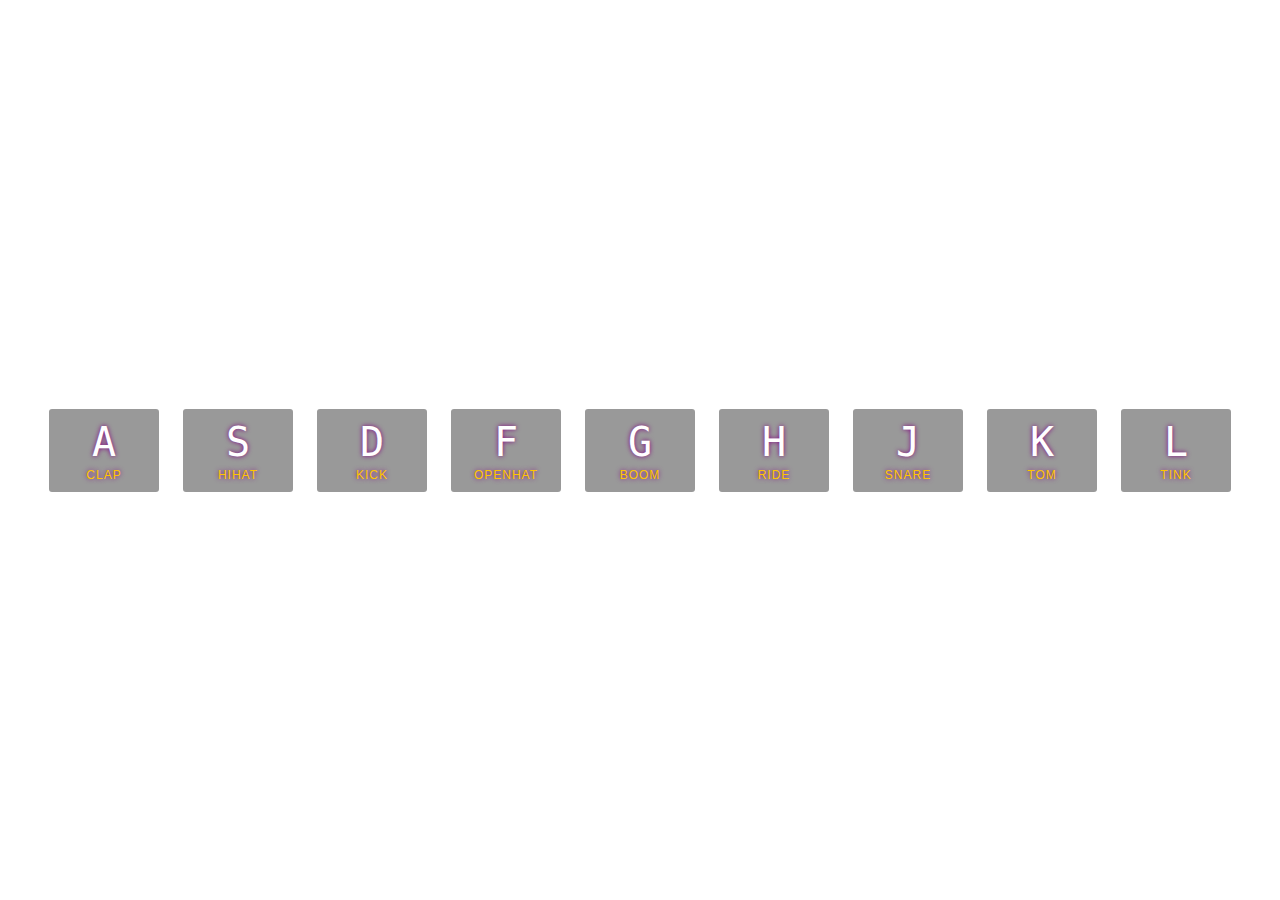
<file: 01-JS-drum-kit/index.html>
<!DOCTYPE html>
<html lang="en">
<head>
    <meta charset="UTF-8">
    <meta name="viewport" content="width=device-width, initial-scale=1.0">
    <title>Drum Kit</title>
    <link rel="stylesheet" href="style.css">
</head>
<body>

    <div class="keys">
        <div data-key="65" class="key">
            <kbd>A</kbd>
            <span class="sound">clap</span>
        </div>
        <div data-key="83" class="key">
            <kbd>S</kbd>
            <span class="sound">hihat</span>
        </div>
        <div data-key="68" class="key">
            <kbd>D</kbd>
            <span class="sound">kick</span>
        </div>
        <div data-key="70" class="key">
            <kbd>F</kbd>
            <span class="sound">openhat</span>
        </div>
        <div data-key="71" class="key">
            <kbd>G</kbd>
            <span class="sound">boom</span>
        </div>
        <div data-key="72" class="key">
            <kbd>H</kbd>
            <span class="sound">ride</span>
        </div>
        <div data-key="74" class="key">
            <kbd>J</kbd>
            <span class="sound">snare</span>
        </div>
        <div data-key="75" class="key">
            <kbd>K</kbd>
            <span class="sound">tom</span>
        </div>
        <div data-key="76" class="key">
            <kbd>L</kbd>
            <span class="sound">tink</span>
        </div>
    </div>

    <audio data-key="65" src="sounds/clap.wav"></audio>
    <audio data-key="83" src="sounds/hihat.wav"></audio>
    <audio data-key="68" src="sounds/kick.wav"></audio>
    <audio data-key="70" src="sounds/openhat.wav"></audio>
    <audio data-key="71" src="sounds/boom.wav"></audio>
    <audio data-key="72" src="sounds/ride.wav"></audio>
    <audio data-key="74" src="sounds/snare.wav"></audio>
    <audio data-key="75" src="sounds/tom.wav"></audio>
    <audio data-key="76" src="sounds/tink.wav"></audio>

<script>

function playSound(e) {
    const audio = document.querySelector(`audio[data-key="${e.keyCode}"]`);
    const key = document.querySelector(`.key[data-key="${e.keyCode}"]`)
    if (!audio) return; //stops the function from running
    audio.currentTime = 0; //allows for sound to be played repeatedly
    audio.play();
    key.classList.add('playing')
}

    function removeTransition(e){
        if (e.propertyName !== 'transform') return;
        this.classList.remove('playing');//this is the key because of the event listener called on it
    };

    const keys = document.querySelectorAll('.key');
    keys.forEach(key => key.addEventListener('transitionend', removeTransition));

    window.addEventListener('keydown', playSound);
    
</script>





</body>
</html>
</file>
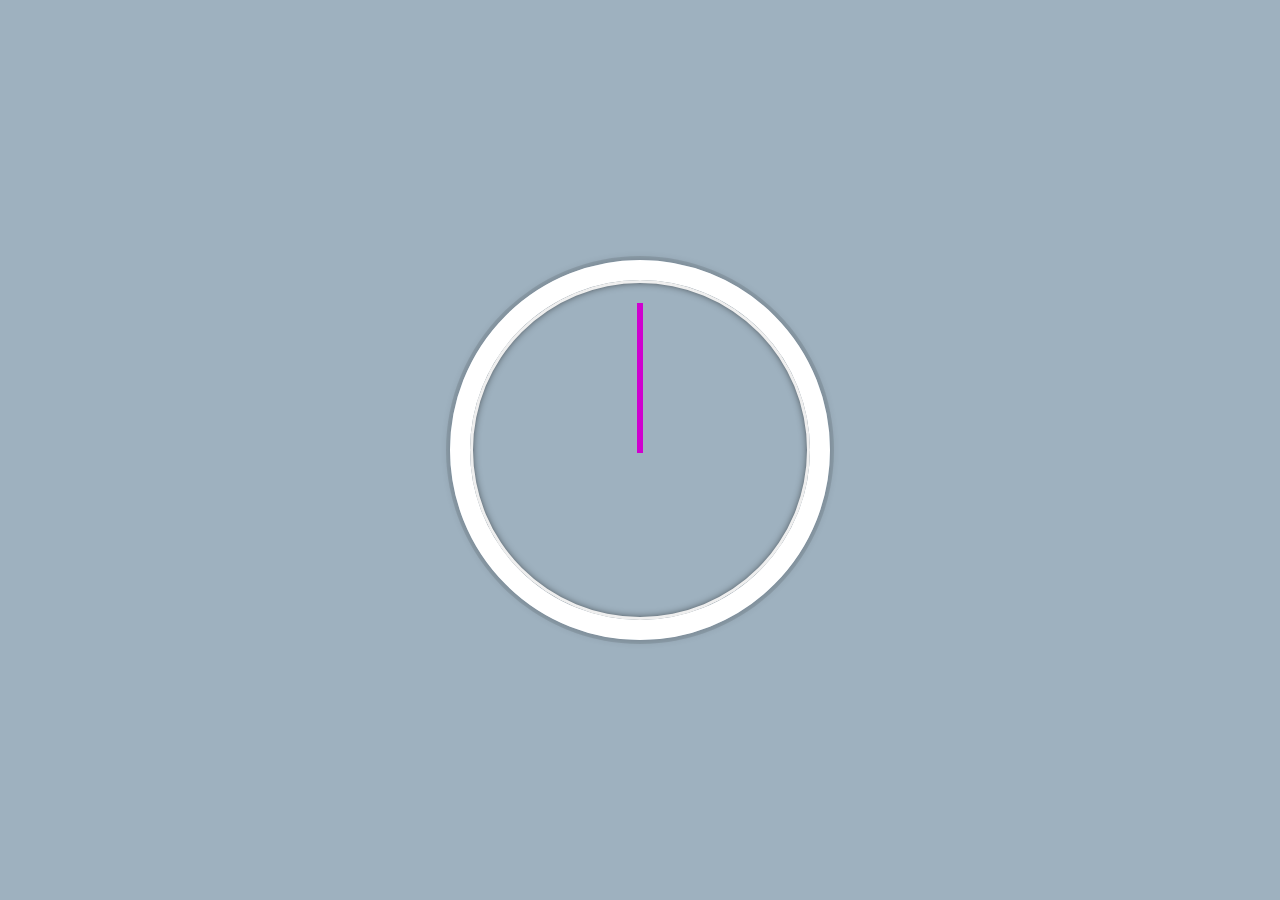
<file: 02-css-js-clock/index.html>
<!DOCTYPE html>
<html lang="en">
<head>
    <meta charset="UTF-8">
    <meta name="viewport" content="width=device-width, initial-scale=1.0">
    <title>JS + CSS Clock</title>
</head>
<body>

    <div class="clock">
        <div class="clock-face">
            <div class="hand hour-hand"></div>
            <div class="hand min-hand"></div>
            <div class="hand second-hand"></div>
        </div>
    </div>

    <style>
        html {
            background: rgba(140, 163, 179, 0.849) url(https://www.ecopetit.cat/wpic/mpic/72-727645_awesome-sunset-wallpaper-palm-tree-background-hd.jpg);
            background-size: cover;
            background-attachment: fixed;
            font-family: 'helvetica neue';
            text-align: center;
            font-size: 10px;
        }

        body {
            margin: 0;
            font-size: 2rem;
            display: flex;
            flex: 1;
            min-height: 100vh;
            align-items: center;
        }

        .clock {
            width: 30rem;
            height: 30rem;
            border: 20px solid white;
            border-radius: 50%;
            margin: 50px auto;
            position: relative;
            padding: 2rem;
            box-shadow:
            0 0 0 4px rgba(0,0,0,0.1),
            inset 0 0 0 3px #EFEFEF,
            inset 0 0 10px black,
            0 0 10px rgba(0,0,0,0.2);
        }

        .clock-face {
            position: relative;
            width: 100%;
            height: 100%;
            transform: translateY(-3);
        }

        .hand {
            width: 50%;
            height: 6px;
            background: rgb(207, 0, 207);
            position: absolute;
            top: 50%;
            transform-origin: 100%;
            transform: rotate(90deg);
            transition: all 0.05s;
            transition-timing-function: cubic-bezier(0, 1.43, 0.08, 1.4);
        }
    </style>

    <script>

        const secondHand = document.querySelector('.second-hand');
        const minuteHand = document.querySelector('.min-hand');
        const hourHand = document.querySelector('.hour-hand');

        function setDate() {
           const now = new Date();
           const seconds = now.getSeconds();
           const secondsDegrees = ((seconds / 60) * 360) + 90 //add 90 to offset the 90 degree rotation
           secondHand.style.transform = `rotate(${secondsDegrees}deg)`;
           

           const minutes = now.getMinutes();
           const minuteDegrees = ((minutes / 60) * 360) + 90
           minuteHand.style.transform = `rotate(${minuteDegrees}deg)`;

           const hours = now.getHours();
           const hourDegrees = ((hours / 12) * 360) + 90
           hourHand.style.transform = `rotate(${hourDegrees}deg)`;
        }
        setInterval(setDate, 1000);

    </script>

</body>
</html>
</file>
<file: 01-JS-drum-kit/style.css>
html {
    font-size: 10px;
    background: url(https://i.imgur.com/MgL1d4N.jpg) top center;
    background-size: cover;
}

body,html {
    margin:0;
    padding: 0;
    font-family: sans-serif;
}

.keys {
    display: flex;
    flex: 1;
    min-height: 100vh;
    align-items: center;
    justify-content: center;
}

.key {
    border: .2rem solid white;
    border-radius: .5rem;
    margin: 1rem;
    font-size: 1.5rem;
    padding: 1rem .5rem;
    transition: all.07s ease;
    width: 10rem;
    text-align: center;
    color: white;
    background: rgba(0, 0, 0, 0.4);
    text-shadow: 0 0 .5rem purple;
}

.playing {
    transform: scale(1.1);
    border-color: #ffc600;
    box-shadow: 0 0 1rem #ffc600;
}

kbd {
    display: block;
    font-size: 4rem;
}

.sound {
    font-size: 1.2rem;
    text-transform: uppercase;
    letter-spacing: .1rem;
    color: #ffc600;
}
</file>
